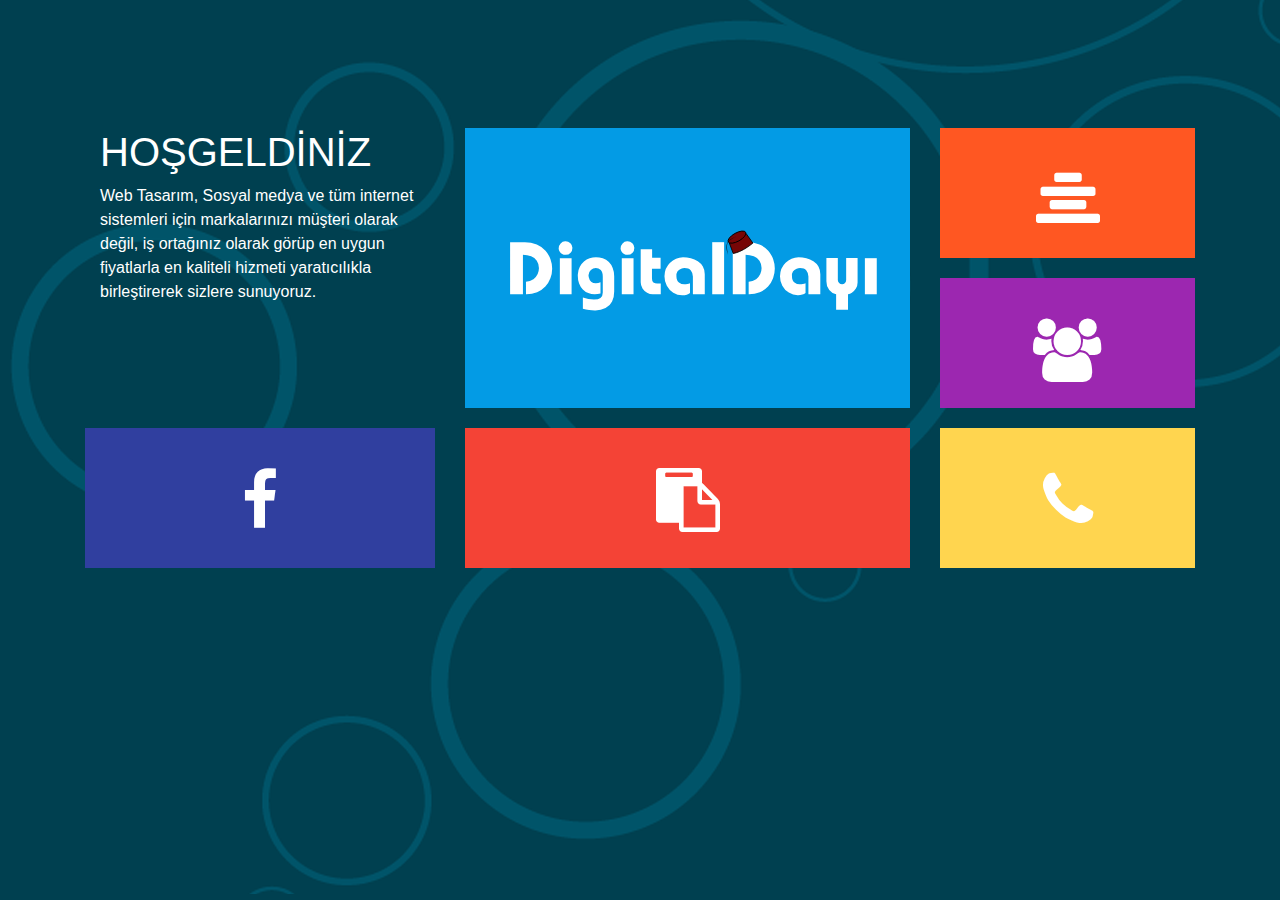
<file: index.html>
<!DOCTYPE html>
<html lang="tr" dir="ltr">
  <head>
    <meta charset="utf-8">
    <meta name="description" content="Dayısı Olmayanın Dayısıyız">
    <meta name="keywords" content="web,tasarım,grafik">
    <meta name="author" content="Samet Özeren">
    <meta name="viewport" content="width=device-width, initial-scale=1">
    <title>DigitalDayı - Giriş</title>
    <link rel="stylesheet" href="https://maxcdn.bootstrapcdn.com/bootstrap/4.1.0/css/bootstrap.min.css">
    <script src="https://ajax.googleapis.com/ajax/libs/jquery/3.3.1/jquery.min.js"></script>
    <script src="https://cdnjs.cloudflare.com/ajax/libs/popper.js/1.14.0/umd/popper.min.js"></script>
    <script src="https://maxcdn.bootstrapcdn.com/bootstrap/4.1.0/js/bootstrap.min.js"></script>
    <link rel="stylesheet" href="https://cdnjs.cloudflare.com/ajax/libs/font-awesome/4.7.0/css/font-awesome.min.css">
    <link href="https://fonts.googleapis.com/css?family=Open+Sans:400,700" rel="stylesheet">
    <link rel="stylesheet" href="css/style.css">
  </head>
  <body>
    <div class="container" style="margin-top:10%;color:#fff;">

        <div class="row">
            <div class="col-md-12 col-lg-4">
                    <div class="col-md-12 kutu1">
                      <h1>HOŞGELDİNİZ</h1>
                      <p>Web Tasarım, Sosyal medya ve tüm internet sistemleri için markalarınızı müşteri olarak değil, iş ortağınız olarak görüp en uygun fiyatlarla en kaliteli hizmeti yaratıcılıkla birleştirerek sizlere sunuyoruz. </p>
                    </div>
                <a href="http://www.facebook.com" target="_blank">
                    <div class="col-md-12 kutu2">
                      <i class="fa fa-facebook fa-4x"></i>
                    </div>
                </a>
            </div>
            <div class="col-md-12 col-lg-5">
              <a href="anasayfa.html" target="_blank">
                  <div class="col-md-12 kutu4">
                      <img class="img img-responsive" src="images/logo-start.svg">
                  </div>
              </a>
              <a href="#">
                  <div class="col-md-12 kutu5">
                    <i class="fa fa-clipboard fa-4x"></i>
                  </div>
              </a>
            </div>
            <div class="col-md-12 col-lg-3">
                <a href="hakkımızda.html" target="_blank">
                    <div class="col-md-12 kutu6">
                        <i class="fa fa-align-center fa-4x"></i>
                    </div>
                </a>
                <a href="ekip.html" target="_blank">
                    <div class="col-md-12 kutu7">
                        <i class="fa fa-users fa-4x"></i>
                    </div>
                </a>
                <a href="iletisim.html" target="_blank">
                    <div class="col-md-12 kutu8">
                      <i class="fa fa-phone fa-4x"></i>
                    </div>
                </a>
            </div>
        </div>

    </div>

  </body>
</html>
</file>
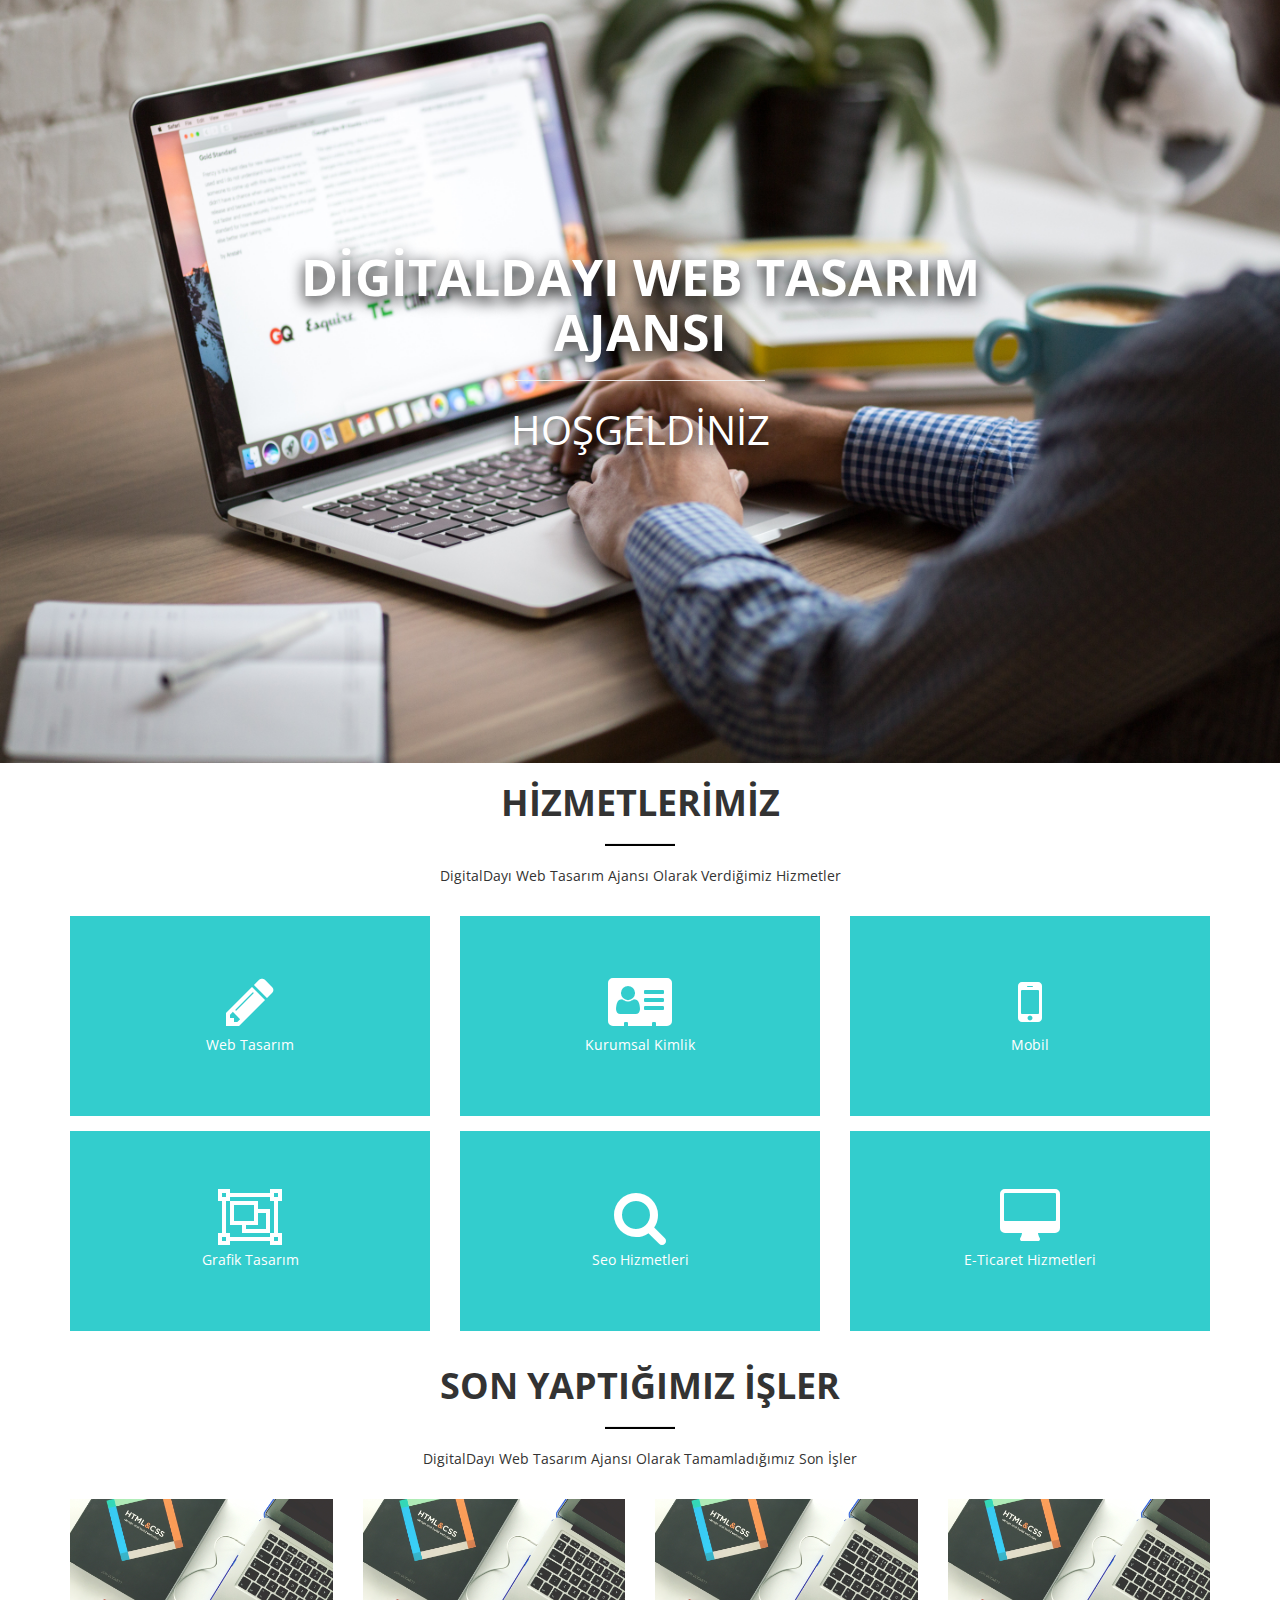
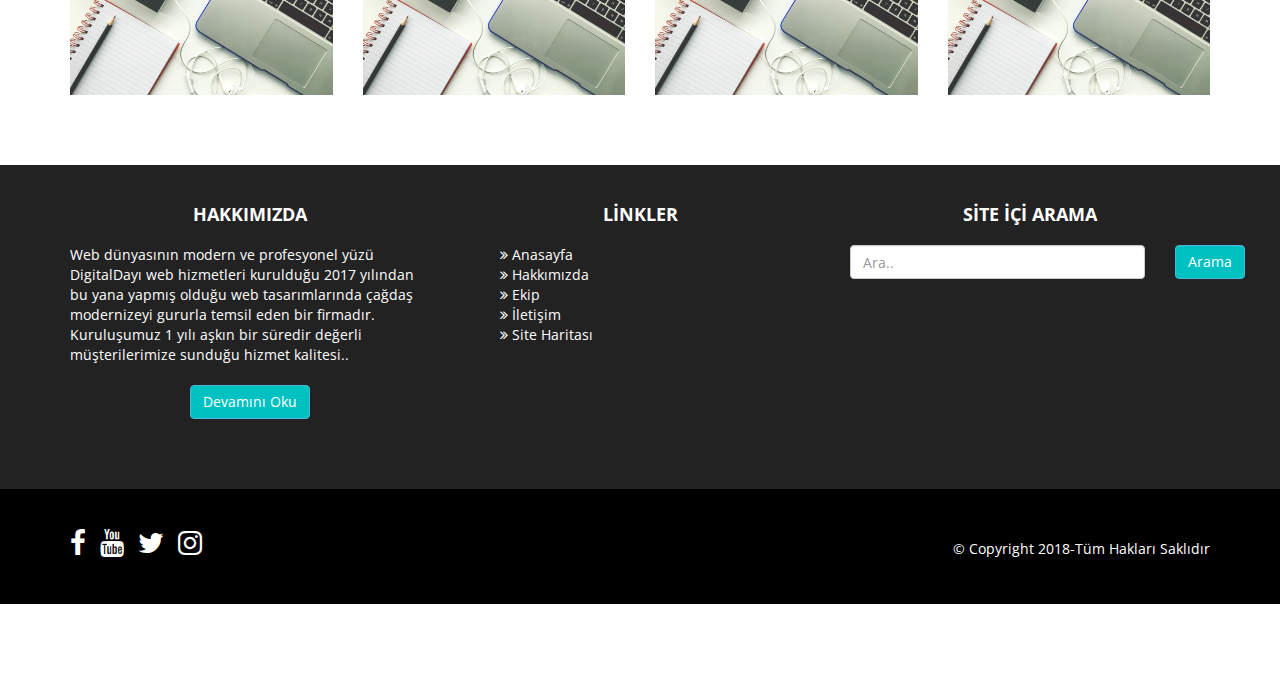
<file: anasayfa.html>
<!DOCTYPE html>
<html lang="tr" dir="ltr">
  <head>
    <meta charset="utf-8">
    <meta name="description" content="Dayısı Olmayanın Dayısıyız">
    <meta name="keywords" content="web,tasarım,grafik">
    <meta name="author" content="Samet Özeren">
    <meta name="viewport" content="width=device-width, initial-scale=1">
    <title>DigitalDayı - Anasayfa</title>
    <link rel="stylesheet" href="https://maxcdn.bootstrapcdn.com/bootstrap/3.3.7/css/bootstrap.min.css">
    <link href="https://fonts.googleapis.com/css?family=Montserrat" rel="stylesheet">
    <script src="https://ajax.googleapis.com/ajax/libs/jquery/3.3.1/jquery.min.js"></script>
    <script src="https://maxcdn.bootstrapcdn.com/bootstrap/3.3.7/js/bootstrap.min.js"></script>
    <link rel="stylesheet" href="https://cdnjs.cloudflare.com/ajax/libs/font-awesome/4.7.0/css/font-awesome.min.css">
    <link rel="stylesheet" type="text/css" href="css/animate.css">
    <link href="https://fonts.googleapis.com/css?family=Open+Sans:400,700" rel="stylesheet">
    <link rel="stylesheet" href="css/anasayfa-style.css">
  </head>
  <body>
    <nav class="navbar menubar animated pulse">
      <div class="container">
        <div class="navbar-header">
          <button type="button" class="navbar-toggle" data-toggle="collapse" data-target="#myNavbar">
            <span class="icon-bar"></span>
            <span class="icon-bar"></span>
            <span class="icon-bar"></span>
          </button>
          <a class="navbar-brand" href="index.html"><img class="img img-responsive" src="images/logo-start.svg"></a>
        </div>
        <div class="collapse navbar-collapse" id="myNavbar">
          <ul class="nav navbar-nav navbar-right">
            <li><a href="anasayfa.html">Anasayfa</a></li>
            <li><a href="hakkımızda.html">Hakkımızda</a></li>
            <li><a href="ekip.html">Ekip</a></li>
            <li><a href="iletisim.html">İletişim</a></li>
          </ul>
        </div>
      </div>
    </nav>
    <div class="container-fluid padd">
      <div id="carouselExampleSlidesOnly" class="carousel slide" data-ride="carousel">
        <div class="carousel-inner">
          <div class="item active">
            <div class="carousel-caption">
              <h1 class="animated tada gizle kalın">DİGİTALDAYI WEB TASARIM AJANSI</h1>
              <hr size="10">
              <p class="animated rubberBand gizle">HOŞGELDİNİZ</p>
            </div>
            <img class="d-block w-100" src="images/sld1.jpg" alt="First slide">
          </div>
          <div class="item">
            <div class="carousel-caption">
              <h1 class="animated bounceInDown gizle kalın">DAYISI OLMAYANIN DAYISIYIZ!</h1>
              <hr size="10">
              <p class="animated shake gizle">DigitalDayı</p>
            </div>
            <img class="d-block w-100" src="images/sld2.jpg" alt="Second slide">
          </div>
          <div class="item">
            <div class="carousel-caption">
              <h1 class="animated fadeInLeft gizle kalın">YARATICI, YUMUŞAK TASARIM İLKELERİ</h1>
              <hr size="10">
              <p class="animated fadeInRight gizle ince">DigitalDayı</p>
            </div>
            <img class="d-block w-100" src="images/sld3.jpg" alt="Third slide">
          </div>
          <div class="item">
            <div class="carousel-caption">
              <h1 class="animated lightSpeedIn gizle kalın">GOOGLE DOSTU SİTELER</h1>
              <hr size="10">
              <p class="animated rubberBand gizle ince">DigitalDayı</p>
            </div>
            <img class="d-block w-100" src="images/sld4.jpg" alt="Third slide">
          </div>
          <div class="item">
            <div class="carousel-caption">
              <h1 class="animated flipInX gizle kalın">EN İYİ FİYAT GARANTİSİ</h1>
              <hr size="10">
              <p class="animated swing gizle ince">DigitalDayı</p>
            </div>
            <img class="d-block w-100" src="images/sld5.jpg" alt="Third slide">
          </div>
          <div class="item">
            <div class="carousel-caption">
              <h1 class="animated wobble gizle kalın">MOBİL UYUMLU SİTELER</h1>
              <hr size="10">
              <p class="animated pulse gizle ince">DigitalDayı</p>
            </div>
            <img class="d-block w-100" src="images/sld6.jpg" alt="Third slide">
          </div>
        </div>
      </div>
    </div>
    <section class="container">
      <h1>HİZMETLERİMİZ</h1>
      <hr size="5" class="kısa">
      <p>DigitalDayı Web Tasarım Ajansı Olarak Verdiğimiz Hizmetler</p>
      <div class="row">
          <div class="col-lg-4 col-md-6">
              <div class="kutu animated bounceInUp">
                  <i class="fa fa-pencil fa-4x"></i>
                  <p>Web Tasarım</p>
              </div>
          </div>
          <div class="col-lg-4 col-md-6">
            <div class="kutu animated bounceInUp">
                <i class="fa fa-address-card fa-4x"></i>
                <p>Kurumsal Kimlik</p>
            </div>
          </div>
          <div class="col-lg-4 col-md-6">
            <div class="kutu animated bounceInUp">
                <i class="fa fa-mobile fa-4x"></i>
                <p>Mobil</p>
            </div>
          </div>
          <div class="col-lg-4 col-md-6">
              <div class="kutu animated bounceInUp">
                  <i class="fa fa-object-group fa-4x"></i>
                  <p>Grafik Tasarım</p>
              </div>
          </div>
          <div class="col-lg-4 col-md-6">
            <div class="kutu animated bounceInUp">
                <i class="fa fa-search fa-4x"></i>
                <p>Seo Hizmetleri</p>
            </div>
          </div>
          <div class="col-lg-4 col-md-6">
            <div class="kutu animated bounceInUp">
                <i class="fa fa-desktop fa-4x"></i>
                <p>E-Ticaret Hizmetleri</p>
            </div>
          </div>
      </div>
      <h1>SON YAPTIĞIMIZ İŞLER</h1>
      <hr size="5" class="kısa">
      <p>DigitalDayı Web Tasarım Ajansı Olarak Tamamladığımız Son İşler</p>
      <div class="row">
          <div class="col-lg-3 col-md-6">
            <img class="img-responsive" src="images/port1.jpg">
          </div>
          <div class="col-lg-3 col-md-6">
            <img class="img-responsive" src="images/port1.jpg">
          </div>
          <div class="col-lg-3 col-md-6">
            <img class="img-responsive" src="images/port1.jpg">
          </div>
          <div class="col-lg-3 col-md-6">
            <img class="img-responsive" src="images/port1.jpg">
          </div>
      </div>
    </section>
    <footer class="container-fluid">
        <div class="container">
            <div class="row">
                <div class="col-lg-4 col-md-12 bosluk">
                    <h4>Hakkımızda</h4>
                    <p>Web dünyasının modern ve profesyonel yüzü DigitalDayı web hizmetleri kurulduğu 2017 yılından bu yana yapmış olduğu web tasarımlarında çağdaş modernizeyi gururla temsil eden bir firmadır. Kuruluşumuz 1 yılı aşkın bir süredir değerli müşterilerimize sunduğu hizmet kalitesi.. </p>
                    <a  href="hakkımızda.html"><button type="button" class="btn btn-info">Devamını Oku</button></a>
                </div>
                <div class="col-lg-4 col-md-12 bosluk">
                    <h4>Linkler</h4>
                    <ul class="altmenü">
                      <li><a href="anasayfa.html"><i class="fa fa-angle-double-right"></i> Anasayfa</a></li>
                      <li><a href="hakkımızda.html"><i class="fa fa-angle-double-right"></i> Hakkımızda</a></li>
                      <li><a href="ekip.html"><i class="fa fa-angle-double-right"></i> Ekip</a></li>
                      <li><a href="iletisim.html"><i class="fa fa-angle-double-right"></i> İletişim</a></li>
                      <li><a href="sitemap.xml"><i class="fa fa-angle-double-right"></i> Site Haritası</a></li>
                    </ul>
                </div>
                <div class="col-lg-4 col-md-12 bosluk">
                    <h4>Site İçi Arama</h4>
                    <form>
                        <div class="form-group">
                          <div class="row">
                            <div class="col-md-10 col-lg-10 col-sm-10">
                                <input type="text" class="form-control" id="formGroupExampleInput" placeholder="Ara..">
                            </div>
                            <div class="col-md-2 col-lg-2 col-sm-2">
                                <button type="submit" class="btn btn-info mb-2">Arama</button>
                            </div>
                          </div>
                        </div>
                    </form>
                </div>
            </div>
        </div>
    </footer>
    <div class="container-fluid footer">
        <div class="container">
          <div class="row">
            <div class="col-lg-8 col-md-12 sosyal">
              <a href="http://facebook.com" target="_blank"><i class="fa fa-facebook fa-2x facebook"></i></a>
              <a href="http://youtube.com" target="_blank"><i class="fa fa-youtube fa-2x youtube"></i></a>
              <a href="http://twitter.com" target="_blank"><i class="fa fa-twitter fa-2x twitter"></i></a>
              <a href="http://instagram.com" target="_blank"><i class="fa fa-instagram fa-2x instagram"></i></a>
            </div>
            <div class="col-lg-4 col-md-12 copy">
                <p style="margin:10px 0px;">&copy; Copyright 2018-Tüm Hakları Saklıdır</p>
            </div>
          </div>
        </div>
    </div>

  </body>
  <script type="text/javascript">
  $('.carousel').carousel({
    interval: 3000
  })

  $(document).on('scroll', function() {
  if ($(document).scrollTop() > 0) {
    $('nav.menubar').addClass('scrolled');
  } else {
    $('nav.menubar').removeClass('scrolled');
  }
  });

  $('body').css('padding-top',$('nav.menubar').height()+10);

  </script>
</html>
</file>
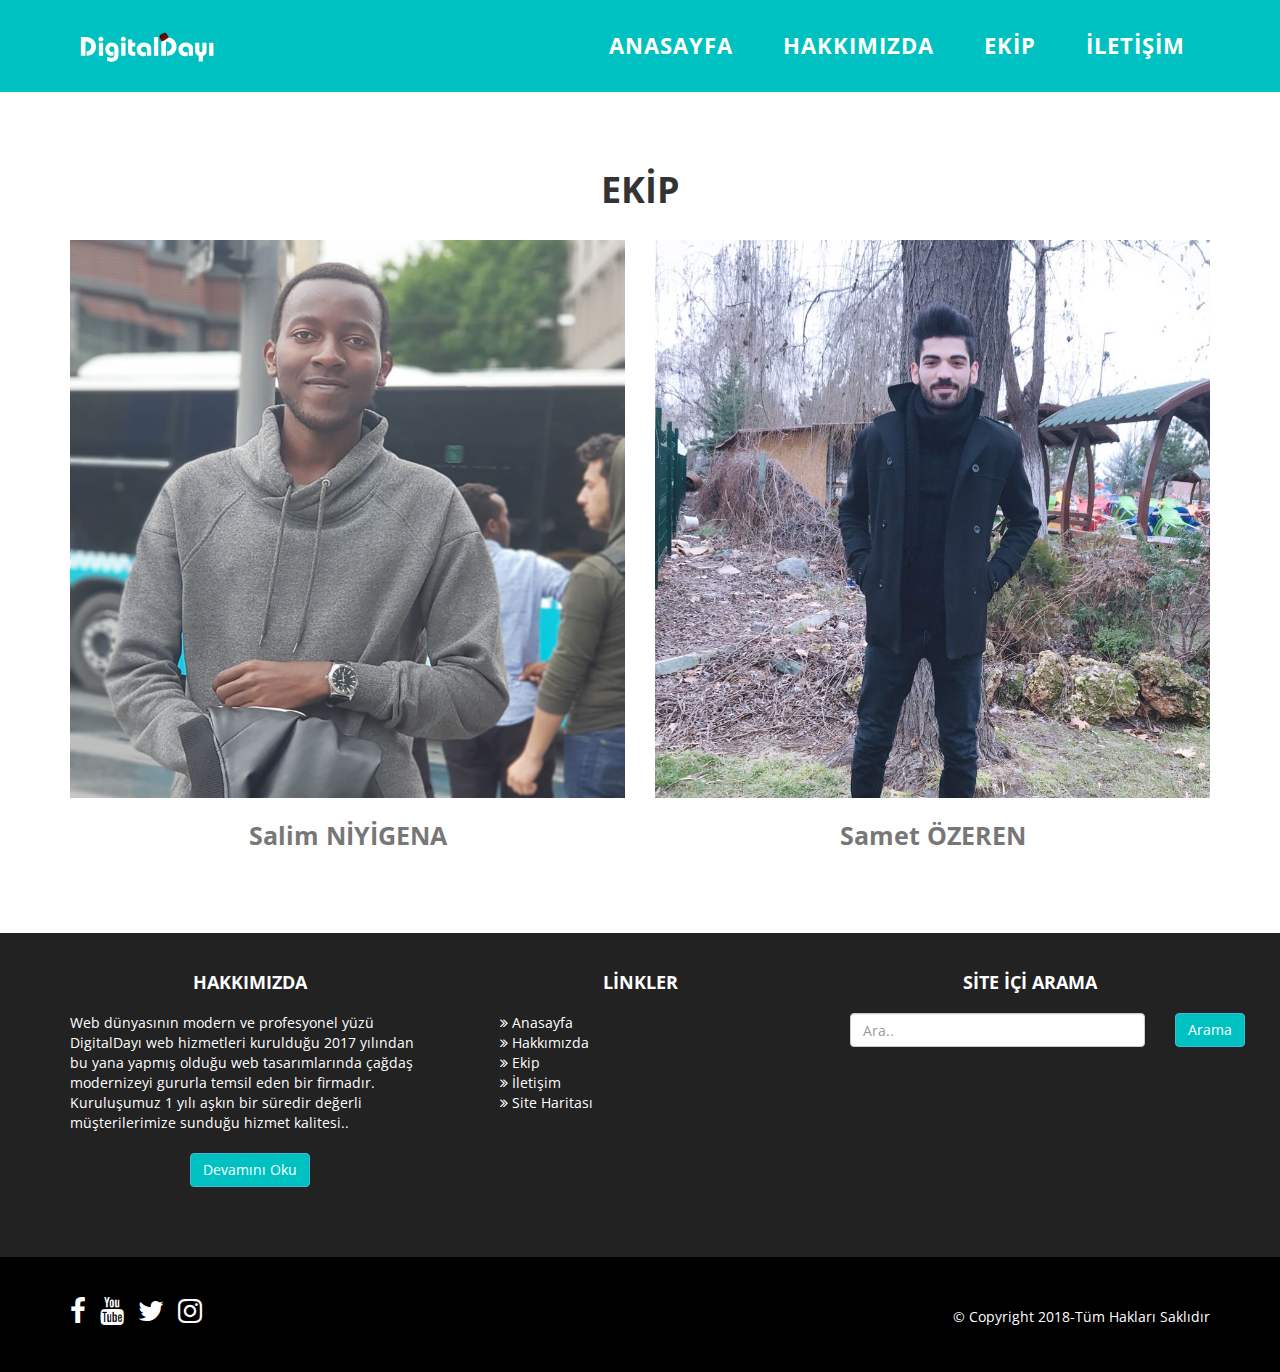
<file: ekip.html>
<!DOCTYPE html>
<html lang="tr" dir="ltr">
  <head>
    <meta charset="utf-8">
    <meta name="description" content="Dayısı Olmayanın Dayısıyız">
    <meta name="keywords" content="web,tasarım,grafik">
    <meta name="author" content="Samet Özeren">
    <meta name="viewport" content="width=device-width, initial-scale=1">
    <title>DigitalDayı - İletisim</title>
    <link rel="stylesheet" href="https://maxcdn.bootstrapcdn.com/bootstrap/3.3.7/css/bootstrap.min.css">
    <link href="https://fonts.googleapis.com/css?family=Montserrat" rel="stylesheet">
    <script src="https://ajax.googleapis.com/ajax/libs/jquery/3.3.1/jquery.min.js"></script>
    <script src="https://maxcdn.bootstrapcdn.com/bootstrap/3.3.7/js/bootstrap.min.js"></script>
    <link rel="stylesheet" href="https://cdnjs.cloudflare.com/ajax/libs/font-awesome/4.7.0/css/font-awesome.min.css">
    <link rel="stylesheet" type="text/css" href="css/animate.css">
    <link href="https://fonts.googleapis.com/css?family=Open+Sans:400,700" rel="stylesheet">
    <link rel="stylesheet" href="css/hakkımızda-style.css">
  </head>
  <body>
    <nav class="navbar menubar animated pulse">
      <div class="container">
        <div class="navbar-header">
          <button type="button" class="navbar-toggle" data-toggle="collapse" data-target="#myNavbar">
            <span class="icon-bar"></span>
            <span class="icon-bar"></span>
            <span class="icon-bar"></span>
          </button>
          <a class="navbar-brand" href="index.html"><img class="img img-responsive" src="images/logo-start.svg"></a>
        </div>
        <div class="collapse navbar-collapse" id="myNavbar">
          <ul class="nav navbar-nav navbar-right">
            <li><a href="anasayfa.html">Anasayfa</a></li>
            <li><a href="hakkımızda.html">Hakkımızda</a></li>
            <li><a href="ekip.html">Ekip</a></li>
            <li><a href="iletisim.html">İletişim</a></li>
          </ul>
        </div>
      </div>
    </nav>
    <section class="container iletisim ekip">
        <h1>EKİP</h1>
        <div class="row">
          <div class="col-lg-6 col-md-12">
              <img class="img-responsive" src="images/salim.jpg">
              <p>Salim NİYİGENA</p>
          </div>
          <div class="col-lg-6 col-md-12">
              <img class="img-responsive" src="images/samet.jpg">
              <p>Samet ÖZEREN</p>
          </div>
        </div>
    </section>
    <footer class="container-fluid">
        <div class="container">
            <div class="row">
                <div class="col-lg-4 col-md-12 bosluk">
                    <h4>Hakkımızda</h4>
                    <p>Web dünyasının modern ve profesyonel yüzü DigitalDayı web hizmetleri kurulduğu 2017 yılından bu yana yapmış olduğu web tasarımlarında çağdaş modernizeyi gururla temsil eden bir firmadır. Kuruluşumuz 1 yılı aşkın bir süredir değerli müşterilerimize sunduğu hizmet kalitesi.. </p>
                    <a  href="hakkımızda.html"><button type="button" class="btn btn-info">Devamını Oku</button></a>
                </div>
                <div class="col-lg-4 col-md-12 bosluk">
                    <h4>Linkler</h4>
                    <ul class="altmenü">
                      <li><a href="anasayfa.html"><i class="fa fa-angle-double-right"></i> Anasayfa</a></li>
                      <li><a href="hakkımızda.html"><i class="fa fa-angle-double-right"></i> Hakkımızda</a></li>
                      <li><a href="ekip.html"><i class="fa fa-angle-double-right"></i> Ekip</a></li>
                      <li><a href="iletisim.html"><i class="fa fa-angle-double-right"></i> İletişim</a></li>
                      <li><a href="sitemap.xml"><i class="fa fa-angle-double-right"></i> Site Haritası</a></li>
                    </ul>
                </div>
                <div class="col-lg-4 col-md-12 bosluk">
                    <h4>Site İçi Arama</h4>
                    <form>
                        <div class="form-group">
                          <div class="row">
                            <div class="col-md-10 col-lg-10 col-sm-10">
                                <input type="text" class="form-control" id="formGroupExampleInput" placeholder="Ara..">
                            </div>
                            <div class="col-md-2 col-lg-2 col-sm-2">
                                <button type="submit" class="btn btn-info mb-2">Arama</button>
                            </div>
                          </div>
                        </div>
                    </form>
                </div>
            </div>
        </div>
    </footer>
    <div class="container-fluid footer">
        <div class="container">
          <div class="row">
            <div class="col-lg-8 col-md-12 sosyal">
              <a href="http://facebook.com" target="_blank"><i class="fa fa-facebook fa-2x facebook"></i></a>
              <a href="http://youtube.com" target="_blank"><i class="fa fa-youtube fa-2x youtube"></i></a>
              <a href="http://twitter.com" target="_blank"><i class="fa fa-twitter fa-2x twitter"></i></a>
              <a href="http://instagram.com" target="_blank"><i class="fa fa-instagram fa-2x instagram"></i></a>
            </div>
            <div class="col-lg-4 col-md-12 copy">
                <p style="margin:10px 0px;">&copy; Copyright 2018-Tüm Hakları Saklıdır</p>
            </div>
          </div>
        </div>
    </div>

  </body>
  <script type="text/javascript">
  $('.carousel').carousel({
    interval: 3000
  })

  $(document).on('scroll', function() {
  if ($(document).scrollTop() > 0) {
    $('nav.menubar').addClass('scrolled');
  } else {
    $('nav.menubar').removeClass('scrolled');
  }
  });

  $('body').css('padding-top',$('nav.menubar').height()+10);

  </script>
</html>
</file>
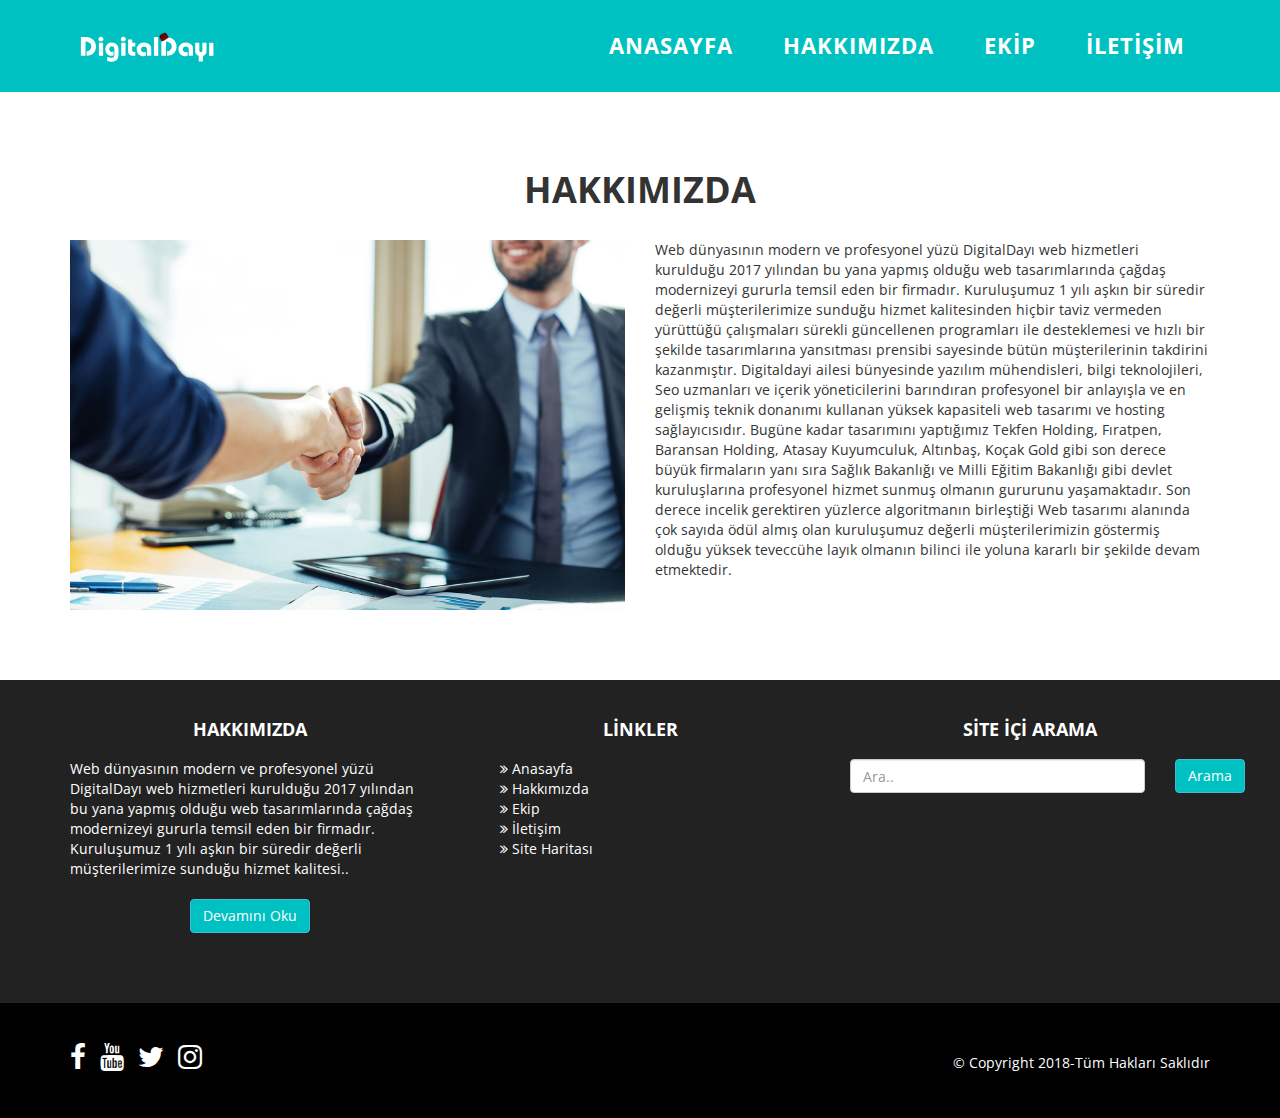
<file: hakkımızda.html>
<!DOCTYPE html>
<html lang="tr" dir="ltr">
  <head>
    <meta charset="utf-8">
    <meta name="description" content="Dayısı Olmayanın Dayısıyız">
    <meta name="keywords" content="web,tasarım,grafik">
    <meta name="author" content="Samet Özeren">
    <meta name="viewport" content="width=device-width, initial-scale=1">
    <title>DigitalDayı - Hakkımızda</title>
    <link rel="stylesheet" href="https://maxcdn.bootstrapcdn.com/bootstrap/3.3.7/css/bootstrap.min.css">
    <link href="https://fonts.googleapis.com/css?family=Montserrat" rel="stylesheet">
    <script src="https://ajax.googleapis.com/ajax/libs/jquery/3.3.1/jquery.min.js"></script>
    <script src="https://maxcdn.bootstrapcdn.com/bootstrap/3.3.7/js/bootstrap.min.js"></script>
    <link rel="stylesheet" href="https://cdnjs.cloudflare.com/ajax/libs/font-awesome/4.7.0/css/font-awesome.min.css">
    <link rel="stylesheet" type="text/css" href="css/animate.css">
    <link href="https://fonts.googleapis.com/css?family=Open+Sans:400,700" rel="stylesheet">
    <link rel="stylesheet" href="css/hakkımızda-style.css">
  </head>
  <body>
    <nav class="navbar menubar animated pulse">
      <div class="container">
        <div class="navbar-header">
          <button type="button" class="navbar-toggle" data-toggle="collapse" data-target="#myNavbar">
            <span class="icon-bar"></span>
            <span class="icon-bar"></span>
            <span class="icon-bar"></span>
          </button>
          <a class="navbar-brand" href="index.html"><img class="img img-responsive" src="images/logo-start.svg"></a>
        </div>
        <div class="collapse navbar-collapse" id="myNavbar">
          <ul class="nav navbar-nav navbar-right">
            <li><a href="anasayfa.html">Anasayfa</a></li>
            <li><a href="hakkımızda.html">Hakkımızda</a></li>
            <li><a href="ekip.html">Ekip</a></li>
            <li><a href="iletisim.html">İletişim</a></li>
          </ul>
        </div>
      </div>
    </nav>
    <section class="container">
        <h1>HAKKIMIZDA</h1>
        <div class="row">
            <div class="col-lg-6 col-md-12">
                <img class="img-responsive" src="images/hakkimizda.jpg">
            </div>
            <div class="col-lg-6 col-md-12">
              <p>Web dünyasının modern ve profesyonel yüzü DigitalDayı web hizmetleri kurulduğu 2017 yılından bu yana yapmış olduğu web tasarımlarında çağdaş modernizeyi gururla temsil eden bir firmadır. Kuruluşumuz 1 yılı aşkın bir süredir değerli müşterilerimize sunduğu hizmet kalitesinden hiçbir taviz vermeden yürüttüğü çalışmaları sürekli güncellenen programları ile desteklemesi ve hızlı bir şekilde tasarımlarına yansıtması prensibi sayesinde bütün müşterilerinin takdirini kazanmıştır.

Digitaldayi ailesi bünyesinde yazılım mühendisleri, bilgi teknolojileri, Seo uzmanları ve içerik yöneticilerini barındıran profesyonel bir anlayışla ve en gelişmiş teknik donanımı kullanan yüksek kapasiteli web tasarımı ve hosting sağlayıcısıdır. Bugüne kadar tasarımını yaptığımız Tekfen Holding, Fıratpen, Baransan Holding, Atasay Kuyumculuk, Altınbaş, Koçak Gold gibi son derece büyük firmaların yanı sıra Sağlık Bakanlığı ve Milli Eğitim Bakanlığı gibi devlet kuruluşlarına profesyonel hizmet sunmuş olmanın gururunu yaşamaktadır.

Son derece incelik gerektiren yüzlerce algoritmanın birleştiği Web tasarımı alanında çok sayıda ödül almış olan kuruluşumuz değerli müşterilerimizin göstermiş olduğu yüksek teveccühe layık olmanın bilinci ile yoluna kararlı bir şekilde devam etmektedir.</p>
            </div>
        </div>
    </section>
    <footer class="container-fluid">
        <div class="container">
            <div class="row">
                <div class="col-lg-4 col-md-12 bosluk">
                    <h4>Hakkımızda</h4>
                    <p>Web dünyasının modern ve profesyonel yüzü DigitalDayı web hizmetleri kurulduğu 2017 yılından bu yana yapmış olduğu web tasarımlarında çağdaş modernizeyi gururla temsil eden bir firmadır. Kuruluşumuz 1 yılı aşkın bir süredir değerli müşterilerimize sunduğu hizmet kalitesi.. </p>
                    <a  href="hakkımızda.html"><button type="button" class="btn btn-info">Devamını Oku</button></a>
                </div>
                <div class="col-lg-4 col-md-12 bosluk">
                    <h4>Linkler</h4>
                    <ul class="altmenü">
                      <li><a href="anasayfa.html"><i class="fa fa-angle-double-right"></i> Anasayfa</a></li>
                      <li><a href="hakkımızda.html"><i class="fa fa-angle-double-right"></i> Hakkımızda</a></li>
                      <li><a href="ekip.html"><i class="fa fa-angle-double-right"></i> Ekip</a></li>
                      <li><a href="iletisim.html"><i class="fa fa-angle-double-right"></i> İletişim</a></li>
                      <li><a href="sitemap.xml"><i class="fa fa-angle-double-right"></i> Site Haritası</a></li>
                    </ul>
                </div>
                <div class="col-lg-4 col-md-12 bosluk">
                    <h4>Site İçi Arama</h4>
                    <form>
                        <div class="form-group">
                          <div class="row">
                            <div class="col-md-10 col-lg-10 col-sm-10">
                                <input type="text" class="form-control" id="formGroupExampleInput" placeholder="Ara..">
                            </div>
                            <div class="col-md-2 col-lg-2 col-sm-2">
                                <button type="submit" class="btn btn-info mb-2">Arama</button>
                            </div>
                          </div>
                        </div>
                    </form>
                </div>
            </div>
        </div>
    </footer>
    <div class="container-fluid footer">
        <div class="container">
          <div class="row">
            <div class="col-lg-8 col-md-12 sosyal">
              <a href="http://facebook.com" target="_blank"><i class="fa fa-facebook fa-2x facebook"></i></a>
              <a href="http://youtube.com" target="_blank"><i class="fa fa-youtube fa-2x youtube"></i></a>
              <a href="http://twitter.com" target="_blank"><i class="fa fa-twitter fa-2x twitter"></i></a>
              <a href="http://instagram.com" target="_blank"><i class="fa fa-instagram fa-2x instagram"></i></a>
            </div>
            <div class="col-lg-4 col-md-12 copy">
                <p style="margin:10px 0px;">&copy; Copyright 2018-Tüm Hakları Saklıdır</p>
            </div>
          </div>
        </div>
    </div>

  </body>
  <script type="text/javascript">
  $('.carousel').carousel({
    interval: 3000
  })

  $(document).on('scroll', function() {
  if ($(document).scrollTop() > 0) {
    $('nav.menubar').addClass('scrolled');
  } else {
    $('nav.menubar').removeClass('scrolled');
  }
  });

  $('body').css('padding-top',$('nav.menubar').height()+10);

  </script>
</html>
</file>
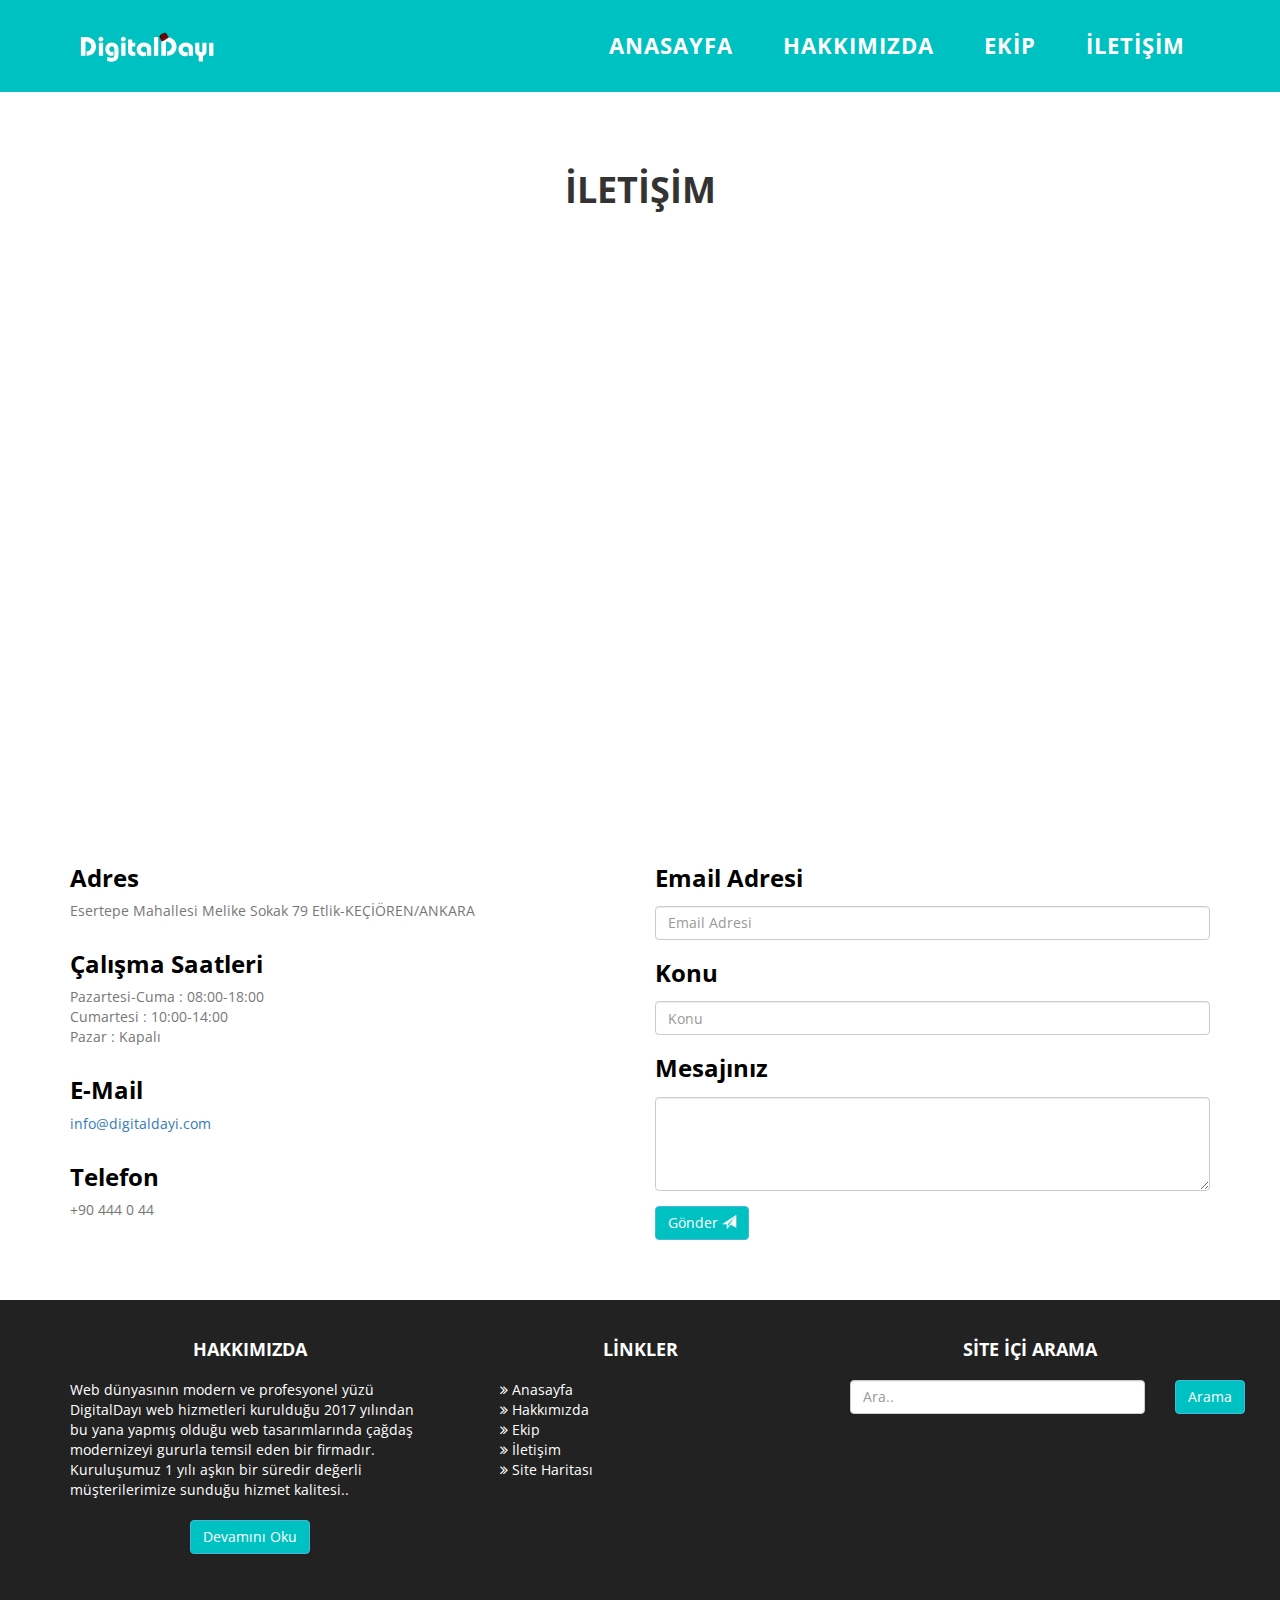
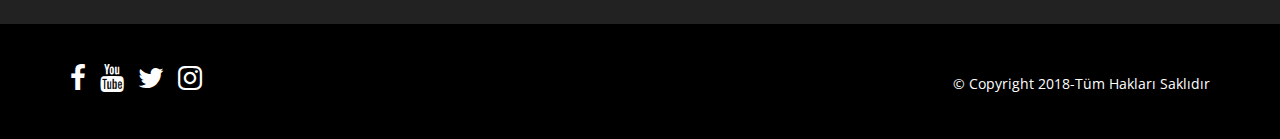
<file: iletisim.html>
<!DOCTYPE html>
<html lang="tr" dir="ltr">
  <head>
    <meta charset="utf-8">
    <meta name="description" content="Dayısı Olmayanın Dayısıyız">
    <meta name="keywords" content="web,tasarım,grafik">
    <meta name="author" content="Samet Özeren">
    <meta name="viewport" content="width=device-width, initial-scale=1">
    <title>DigitalDayı - İletisim</title>
    <link rel="stylesheet" href="https://maxcdn.bootstrapcdn.com/bootstrap/3.3.7/css/bootstrap.min.css">
    <link href="https://fonts.googleapis.com/css?family=Montserrat" rel="stylesheet">
    <script src="https://ajax.googleapis.com/ajax/libs/jquery/3.3.1/jquery.min.js"></script>
    <script src="https://maxcdn.bootstrapcdn.com/bootstrap/3.3.7/js/bootstrap.min.js"></script>
    <link rel="stylesheet" href="https://cdnjs.cloudflare.com/ajax/libs/font-awesome/4.7.0/css/font-awesome.min.css">
    <link rel="stylesheet" type="text/css" href="css/animate.css">
    <link href="https://fonts.googleapis.com/css?family=Open+Sans:400,700" rel="stylesheet">
    <link rel="stylesheet" href="css/hakkımızda-style.css">
  </head>
  <body>
    <nav class="navbar menubar animated pulse">
      <div class="container">
        <div class="navbar-header">
          <button type="button" class="navbar-toggle" data-toggle="collapse" data-target="#myNavbar">
            <span class="icon-bar"></span>
            <span class="icon-bar"></span>
            <span class="icon-bar"></span>
          </button>
          <a class="navbar-brand" href="index.html"><img class="img img-responsive" src="images/logo-start.svg"></a>
        </div>
        <div class="collapse navbar-collapse" id="myNavbar">
          <ul class="nav navbar-nav navbar-right">
            <li><a href="anasayfa.html">Anasayfa</a></li>
            <li><a href="hakkımızda.html">Hakkımızda</a></li>
            <li><a href="ekip.html">Ekip</a></li>
            <li><a href="iletisim.html">İletişim</a></li>
          </ul>
        </div>
      </div>
    </nav>
    <section class="container iletisim">
        <h1>İLETİŞİM</h1>
        <div class="row">
            <div class="col-lg-12 col-md-12">
                <iframe src="https://www.google.com/maps/embed?pb=!1m18!1m12!1m3!1d3057.1178020597367!2d32.83640581484025!3d39.98347268979976!2m3!1f0!2f0!3f0!3m2!1i1024!2i768!4f13.1!3m3!1m2!1s0x14d34c4713de7f6d%3A0xb8193b4e2e89b1a7!2sAnkara!5e0!3m2!1str!2str!4v1526492819261" width="100%" height="600" frameborder="0" style="border:0" allowfullscreen></iframe>
            </div>
            <div class="col-lg-6 col-md-12">
                <h3>Adres</h3>
                <p>Esertepe Mahallesi Melike Sokak 79 Etlik-KEÇİÖREN/ANKARA</p>
                <h3>Çalışma Saatleri</h3>
                <p>Pazartesi-Cuma : 08:00-18:00<br>Cumartesi : 10:00-14:00<br>Pazar : Kapalı</p>
                <h3>E-Mail</h3>
                <p><a href="mailto:info@digitaldayi.com">info@digitaldayi.com</a></p>
                <h3>Telefon</h3>
                <p>+90 444 0 44</p>
            </div>
            <div class="col-lg-6 col-md-12">
              <form>
                  <div class="form-group">
                    <h3><label for="exampleInputEmail1">Email Adresi</label></h3>
                    <input type="email" class="form-control" id="exampleInputEmail1" placeholder="Email Adresi">
                  </div>
                  <div class="form-group">
                    <h3><label for="exampleInputPassword1">Konu</label></h3>
                    <input type="password" class="form-control" id="exampleInputPassword1" placeholder="Konu">
                  </div>
                  <div class="form-group">
                    <h3><label for="exampleInputPassword1">Mesajınız</label></h3>
                    <textarea class="form-control" rows="4"></textarea>
                  </div>

                  <button type="submit" class="btn btn-info">Gönder <span class="glyphicon glyphicon-send" aria-hidden="true"></span></button>
              </form>
            </div>
        </div>
    </section>
    <footer class="container-fluid">
        <div class="container">
            <div class="row">
                <div class="col-lg-4 col-md-12 bosluk">
                    <h4>Hakkımızda</h4>
                    <p>Web dünyasının modern ve profesyonel yüzü DigitalDayı web hizmetleri kurulduğu 2017 yılından bu yana yapmış olduğu web tasarımlarında çağdaş modernizeyi gururla temsil eden bir firmadır. Kuruluşumuz 1 yılı aşkın bir süredir değerli müşterilerimize sunduğu hizmet kalitesi..</p>
                    <a  href="hakkımızda.html"><button type="button" class="btn btn-info">Devamını Oku</button></a>
                </div>
                <div class="col-lg-4 col-md-12 bosluk">
                    <h4>Linkler</h4>
                    <ul class="altmenü">
                      <li><a href="anasayfa.html"><i class="fa fa-angle-double-right"></i> Anasayfa</a></li>
                      <li><a href="hakkımızda.html"><i class="fa fa-angle-double-right"></i> Hakkımızda</a></li>
                      <li><a href="ekip.html"><i class="fa fa-angle-double-right"></i> Ekip</a></li>
                      <li><a href="iletisim.html"><i class="fa fa-angle-double-right"></i> İletişim</a></li>
                      <li><a href="sitemap.xml"><i class="fa fa-angle-double-right"></i> Site Haritası</a></li>
                    </ul>
                </div>
                <div class="col-lg-4 col-md-12 bosluk">
                    <h4>Site İçi Arama</h4>
                    <form>
                        <div class="form-group">
                          <div class="row">
                            <div class="col-md-10 col-lg-10 col-sm-10">
                                <input type="text" class="form-control" id="formGroupExampleInput" placeholder="Ara..">
                            </div>
                            <div class="col-md-2 col-lg-2 col-sm-2">
                                <button type="submit" class="btn btn-info mb-2">Arama</button>
                            </div>
                          </div>
                        </div>
                    </form>
                </div>
            </div>
        </div>
    </footer>
    <div class="container-fluid footer">
        <div class="container">
          <div class="row">
            <div class="col-lg-8 col-md-12 sosyal">
              <a href="http://facebook.com" target="_blank"><i class="fa fa-facebook fa-2x facebook"></i></a>
              <a href="http://youtube.com" target="_blank"><i class="fa fa-youtube fa-2x youtube"></i></a>
              <a href="http://twitter.com" target="_blank"><i class="fa fa-twitter fa-2x twitter"></i></a>
              <a href="http://instagram.com" target="_blank"><i class="fa fa-instagram fa-2x instagram"></i></a>
            </div>
            <div class="col-lg-4 col-md-12 copy">
                <p style="margin:10px 0px;">&copy; Copyright 2018-Tüm Hakları Saklıdır</p>
            </div>
          </div>
        </div>
    </div>

  </body>
  <script type="text/javascript">
  $('.carousel').carousel({
    interval: 3000
  })

  $(document).on('scroll', function() {
  if ($(document).scrollTop() > 0) {
    $('nav.menubar').addClass('scrolled');
  } else {
    $('nav.menubar').removeClass('scrolled');
  }
  });

  $('body').css('padding-top',$('nav.menubar').height()+10);

  </script>
</html>
</file>
<file: css/style.css>
body{
    background-color: #004050;
    background-image: url("../images/1.png");
    background-position: left;
    background-repeat: no-repeat;
}
a{
  text-decoration: none;
  list-style-type: none;
  color:#fff;
}
a:hover{
  text-decoration: none;
  list-style-type: none;
  color:#fff;
}
.kutu1{

    height:280px;
}
.kutu2{

  height:140px;
  background-color: #303F9F;
  margin-top:20px;
  margin-bottom: 20px;
  text-align: center;
}
.kutu2:hover{opacity:0.9;}
.kutu2 i{margin-top: 40px;}
.kutu4{
    height:280px;
    background-color: #039BE5;
    text-align: center;
}
.kutu4:hover{opacity:0.9;}
.kutu4 img{
    margin-top:80px;
}
.kutu5{
    height:140px;
    background-color: #f44336;
    margin-top: 20px;
    margin-bottom:20px;
    text-align: center;
}
.kutu5:hover{opacity: 0.9;}
.kutu5 i{margin-top:40px;}
.kutu6{
    height:130px;
    background-color: #FF5722;
    margin-bottom: 20px;
    text-align: center;
}
.kutu6:hover{opacity: 0.9;}
.kutu6 i{margin-top: 40px;}
.kutu7{
    height:130px;
    background-color: #9C27B0;
    text-align: center;
}
.kutu7:hover{opacity: 0.9;}
.kutu7 i{margin-top:40px;}
.kutu8{
    height:140px;
    background-color: #FFD54F;
    margin-top: 20px;
    text-align: center;
}
.kutu8:hover{opacity: 0.9;}
.kutu8 i{margin-top: 40px;}
</file>
<file: css/anasayfa-style.css>
body{font-family: 'Open Sans', sans-serif;padding-top: 0px!important;}
nav.menubar{
  padding:5px;
  background-color:rgb(0, 193, 193,0.8);
  font-size:22px;
  position: fixed;
  top:0;left:0;
  width: 100%;
  transition: all .3s ease-in-out;
  display:none;
  border-radius: 0px;
}

nav.menubar ul{
  text-align:center;
  letter-spacing:1px;
}

nav.menubar ul li{
  display:inline;
  padding:24px 10px;
}

nav.menubar ul li a{
  text-decoration:none;
  color:white;
  font-weight: 700;
  text-transform: uppercase;

}
nav.menubar.scrolled{
  padding:0 5px;
  background-color:rgb(0, 193, 193,0.8);
  font-size:16px;
  display: block;
  z-index: 1;
}
nav.menubar.scrolled ul li a{
  color:white;
  font-weight: 700;
  text-transform: uppercase;
}
.navbar-brand{
  height:80px;
}
.navbar-brand img{
  width:150px;height:50px;
}
.nav li a:hover{
  background-color:transparent;
}
.navbar-nav li a{
  padding:5px 15px;
}
.navbar-nav li a:hover{
  border-radius: 10px;

}
.icon-bar{
  background-color: #fff;
}
.navbar-toggle{
  padding: 24px 10px;
}
.container-fluid{
  padding: 0px;
  margin-top: -90px;
  z-index: -9999;
}
.kalın{
  font-weight: 700;
}
.item h1{
  font-size:50px;
  text-shadow: 0px 5px 15px black;
}
.item p{
  font-size:40px;
  text-shadow: 0px 5px 15px black;
}
.carousel-caption{
  position:absolute;
  top:300px;
}
hr{
  width:250px;
  background-color: #fff;
}
section.container h1{
  font-weight: 700;
  text-align: center;
}
section.container p{
  font-weight: 400;
  text-align: center;
  margin-bottom: 30px;
}
.row{
  margin-bottom: 20px;
}
.kutu{
    background-color:rgb(0, 193, 193,0.8);
    padding: 58px;
    min-height:200px;
    display: block;
    text-align: center;
    margin-bottom:15px;
}
.kutu i{
  color: #fff;
  display: inline-block;
}
.kutu p{
  color:#fff;
  font-weight: 700;
  padding-top: 5px;
  margin-bottom: 0px!important;
}
.kutu:hover{
    background-color:rgb(0, 193, 193,1);
}
hr.kısa{
  width: 70px;
  border-bottom: 2px solid black;
}
footer.container-fluid{
  background-color: #222;
  margin-top: 10px;
  padding-top:30px;
  padding-bottom:30px;
  text-align: center;
}
footer h4{
  color:#fff;
  font-weight: 700;
  text-transform: uppercase;
  margin-bottom: 20px;
}
footer p{
  color:#fff;
  margin-bottom: 20px;
  text-align: left;
}
.form-group input{
  margin-bottom:20px;
}
.img-responsive{
  margin-bottom: 20px;
}
button.btn-info{
  background-color:rgb(0, 193, 193)!important;
}
button.btn-info:hover{
  background-color:#46b8da;
}
.altmenü{
  text-align: left;
}
.altmenü li{
  list-style-type: none;
}
.altmenü li a{
  text-align: left!important;
  text-decoration: none;
  color:#fff;
}
.bosluk{
  margin-bottom:20px;
}
.footer{
   background-color: #000;
   padding:15px 0px;
   padding-top: 40px;
   margin-top: 0px;
}
.sosyal i{
  color:#fff;
  margin-right:10px;
}
.facebook:hover{
  color:#3b5999;
}
.twitter:hover{
  color:#55acee;
}
.youtube:hover{
  color:#cd201f;
}
.instagram:hover{
  color:#e4405f;
}
.copy{
  color:#fff;
  text-align: right;
}
section{
  margin-bottom: 30px;
}


 @media (max-width: 991.98px) {
   nav.menubar{
     display: block;
     z-index: 1;
     background-color:rgb(0, 193, 193);
   }
   nav.menubar ul li a{
     color:#fff;
     text-decoration:none;
   }
   nav.menubar.scrolled{
     background-color:rgb(0, 193, 193);
   }
   .container-fluid{
     padding: 0px;
     margin-top: 0px;
     z-index: -9999;
   }
   .padd{
     margin-top: 90px!important;
   }
   .footer{
      padding-top: 20px;
   }
   .item h1{
     font-size:30px;
     text-shadow: 0px 5px 15px black;
   }
   .item p{
     font-size:20px;
   }
   .carousel-caption{
     position: absolute;
     top:50px!important;
   }
   .carousel-inner>.item>a>img, .carousel-inner>.item>img{
     min-height: 300px;
   }
   hr{
     width:150px;
     background-color: #fff;
   }
   .kutu{
     background-color:rgb(0, 193, 193);
   }
 }
</file>
<file: css/hakkımızda-style.css>
body{font-family: 'Open Sans', sans-serif;padding-top: 0px!important;}
nav.menubar{
  padding:5px;
  background-color:rgb(0, 193, 193);
  font-size:22px;
  position: fixed;
  top:0;left:0;
  width: 100%;
  transition: all .3s ease-in-out;
  border-radius: 0px;
  z-index: 1;
}

nav.menubar ul{
  text-align:center;
  letter-spacing:1px;
}

nav.menubar ul li{
  display:inline;
  padding:24px 10px;
}

nav.menubar ul li a{
  text-decoration:none;
  color:white;
  font-weight: 700;
  text-transform: uppercase;

}
nav.menubar.scrolled{
  padding:0 5px;
  background-color:rgb(0, 193, 193);
  font-size:16px;
  display: block;
  z-index: 1;
}
nav.menubar.scrolled ul li a{
  color:white;
  font-weight: 700;
  text-transform: uppercase;
}
.navbar-brand{
  height:80px;
}
.navbar-brand img{
  width:150px;height:50px;
}
.nav li a:hover{
  background-color:transparent;
}
.navbar-nav li a{
  padding:5px 15px;
}
.navbar-nav li a:hover{
  border-radius: 10px;

}
.icon-bar{
  background-color: #fff;
}
.navbar-toggle{
  padding: 24px 10px;
}
.container-fluid{
  padding: 0px;
  margin-top: -90px;
  z-index: -9999;
}
.kalın{
  font-weight: 700;
}
.item h1{
  font-size:50px;
  text-shadow: 0px 5px 15px black;
}
.item p{
  font-size:40px;
  text-shadow: 0px 5px 15px black;
}
.carousel-caption{
  position:absolute;
  top:300px;
}
hr{
  width:250px;
  background-color: #fff;
}
section.container{
  margin-top: 150px;
}
section.container h1{
  font-weight: 700;
  text-align: center;
  margin-bottom: 30px;
}
section.container p{
  font-weight: 400;
  text-align: left;
  margin-bottom: 30px;
}
.row{
  margin-bottom: 20px;
}
.kutu{
    background-color:rgb(0, 193, 193,0.8);
    padding: 58px;
    min-height:200px;
    display: block;
    text-align: center;
    margin-bottom:15px;
}
.kutu i{
  color: #fff;
  display: inline-block;
}
.kutu p{
  color:#fff;
  font-weight: 700;
  padding-top: 5px;
  margin-bottom: 0px!important;
}
.kutu:hover{
    background-color:rgb(0, 193, 193,1);
}
hr.kısa{
  width: 70px;
  border-bottom: 2px solid black;
}
footer.container-fluid{
  background-color: #222;
  margin-top: 10px;
  padding-top:30px;
  padding-bottom:30px;
  text-align: center;
}
footer h4{
  color:#fff;
  font-weight: 700;
  text-transform: uppercase;
  margin-bottom: 20px;
}
footer p{
  color:#fff;
  margin-bottom: 20px;
  text-align: left;
}
.form-group input{
  margin-bottom:20px;
}
.img-responsive{
  margin-bottom: 20px;
}
button.btn-info{
  background-color:rgb(0, 193, 193)!important;
}
button.btn-info:hover{
  background-color:#46b8da;
}
.altmenü{
  text-align: left;
}
.altmenü li{
  list-style-type: none;
}
.altmenü li a{
  text-align: left!important;
  text-decoration: none;
  color:#fff;
}
.bosluk{
  margin-bottom:20px;
}
.footer{
   background-color: #000;
   padding:15px 0px;
   padding-top: 40px;
   margin-top: 0px;
}
.sosyal i{
  color:#fff;
  margin-right:10px;
}
.facebook:hover{
  color:#3b5999;
}
.twitter:hover{
  color:#55acee;
}
.youtube:hover{
  color:#cd201f;
}
.instagram:hover{
  color:#e4405f;
}
.copy{
  color:#fff;
  text-align: right;
}
section{
  margin-bottom: 30px;
}
/*iletisim css burdan sonra var*/
.iletisim{
  text-align: left;
}
.iletisim h3{
  color:black;
  font-weight: 700;
}
.iletisim p{
  color: #777;
  font-weight: 600;
}
section.ekip p{
  text-align: center!important;
  font-size: 25px;
  font-weight: 700;
}
/*iletisim css bitis*/

 @media (max-width: 991.98px) {
   /*harita*/
   .iletisim iframe{
     height: 300px;
     overflow: hidden;
   }
   /*harita bitiş*/
   nav.menubar{
     display: block;
     z-index: 1;
     background-color:rgb(0, 193, 193);
   }
   nav.menubar ul li a{
     color:#fff;
     text-decoration:none;
   }
   nav.menubar.scrolled{
     background-color:rgb(0, 193, 193);
   }
   .container-fluid{
     padding: 0px;
     margin-top: 0px;
     z-index: -9999;
   }
   .padd{
     margin-top: 90px!important;
   }
   .footer{
      padding-top: 20px;
   }
   .item h1{
     font-size:30px;
     text-shadow: 0px 5px 15px black;
   }
   .item p{
     font-size:20px;
   }
   .carousel-caption{
     position: absolute;
     top:50px!important;
   }
   .carousel-inner>.item>a>img, .carousel-inner>.item>img{
     min-height: 300px;
   }
   hr{
     width:150px;
     background-color: #fff;
   }
   .kutu{
     background-color:rgb(0, 193, 193);
   }
 }
</file>
